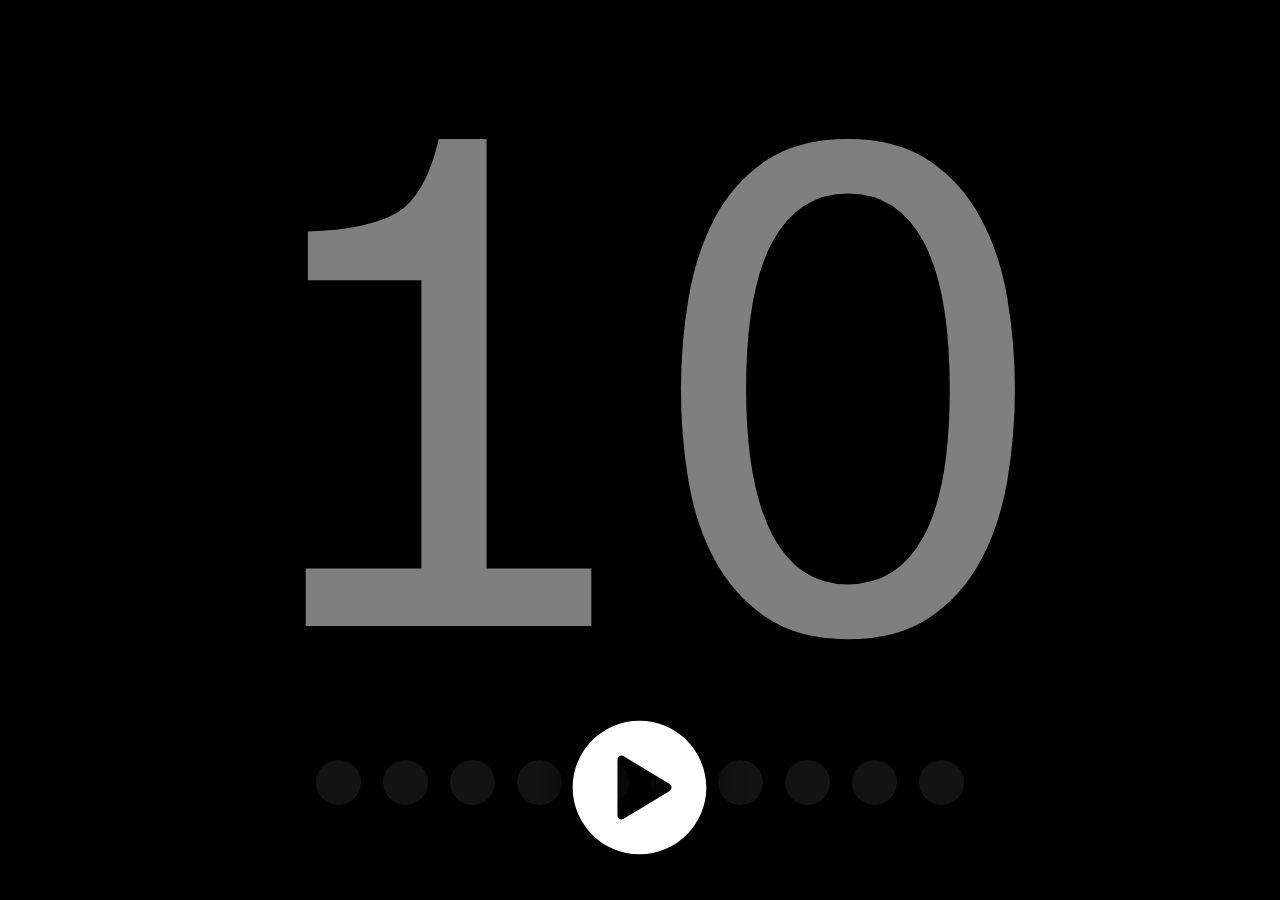
<file: index.html>
<!DOCTYPE html>
<html class="no-js" style="background-color: rgb(0, 0, 0); cursor: none;" lang="en">

<head>
  <meta http-equiv="content-type" content="text/html; charset=UTF-8">
  <meta charset="utf-8">
  <title>Talk Countdown</title>
  <meta name="description" content="Speaker Timer">
  <meta name="viewport" content="width=device-width, initial-scale=1, maximum-scale=1, user-scalable=no">
  <meta name="apple-mobile-web-app-capable" content="yes">
  <meta name="apple-mobile-web-app-status-bar-style" content="black-translucent">
  <meta name="theme-color" content="#ffffff">
  <link rel="stylesheet" href="css/main.css">
  <script src="js/main.js"></script>
</head>

<body class="" style="background-color: rgb(0, 0, 0);">
  <!-- <div id="sponsor" style="display:none;position: absolute; top: 20px; left: 30px; font-size: 30pt;">
    <img style="vertical-align:text-top" height="80" src="azurelogo2.png" />
    <span style="color: #999999">Official supplier of timers to DDD By Night</span>
  </div> -->
  <div class="container-fluid" style="background-color: rgb(0, 0, 0);">
    <div id="counter-wrapper" class="row" style="display: none;">
      <div class="col-xs-12">
        <div id="overtime" style="display: none;">
          &nbsp;

        </div>
        <div id="timer" class="timer-undertime">

          <div id="counter-container">17</div>
        </div>
      </div>
    </div>
    <div id="dot-wrapper" class="row" style="display: none;">
      <div id="dots" class="row dotStart">
        <div class="dotblock">
          <div id="one" class="dot dotFade"></div>
        </div>
        <div class="dotblock">
          <div id="two" class="dot"></div>
        </div>
        <div class="dotblock">
          <div id="three" class="dot"></div>
        </div>
        <div class="dotblock">
          <div id="four" class="dot"></div>
        </div>
        <div class="dotblock">
          <div id="five" class="dot"></div>
        </div>
        <div class="dotblock">
          <div id="six" class="dot"></div>
        </div>
        <div class="dotblock">
          <div id="seven" class="dot"></div>
        </div>
        <div class="dotblock">
          <div id="eight" class="dot"></div>
        </div>
        <div class="dotblock">
          <div id="nine" class="dot"></div>
        </div>
        <div class="dotblock">
          <div id="ten" class="dot"></div>
        </div>
      </div>
      <div id="pause" class="fade-object" style="display: none;">
        <div class="pausedot" style="display: block;"><img src="images/pause.svg" id="pause-icon"></div>
      </div>
    </div>
    <div id="pauseModal" aria-hidden="true" class="modal fade" style="display: none;">
      <div class="modalOptions">
        <div class="row">
          <div class="col-xs-2 modaldot col-xs-offset-4">
            <div id="resume" class="helpdot"><img src="images/play.svg" id="modal-play-icon" class="svg">
              <p>Resume</p>
            </div>
          </div>
          <div class="col-xs-2 modaldot">
            <div id="restart" class="helpdot"><img src="images/start-over.svg" id="modal-play-icon" class="svg">
              <p>Start&nbsp;Over</p>
            </div>
          </div>
        </div>
      </div>
    </div>
    <div id="startPauseModal" aria-hidden="true" class="modal" style="display: none;">
      <div class="modalOptions">
        <div class="row">
          <div class="col-xs-2 modaldot col-xs-offset-5">
            <div id="startPlay" class="helpdot"><img src="images/play.svg" id="modal-play-icon" class="svg">
              <p></p>
            </div>
          </div>
        </div>
      </div>
    </div>
  </div>
  <script type="text/javascript">
    $(document).ready(function () {
      countdown.initialize();
    });
  </script>
</body>

</html>
</file>
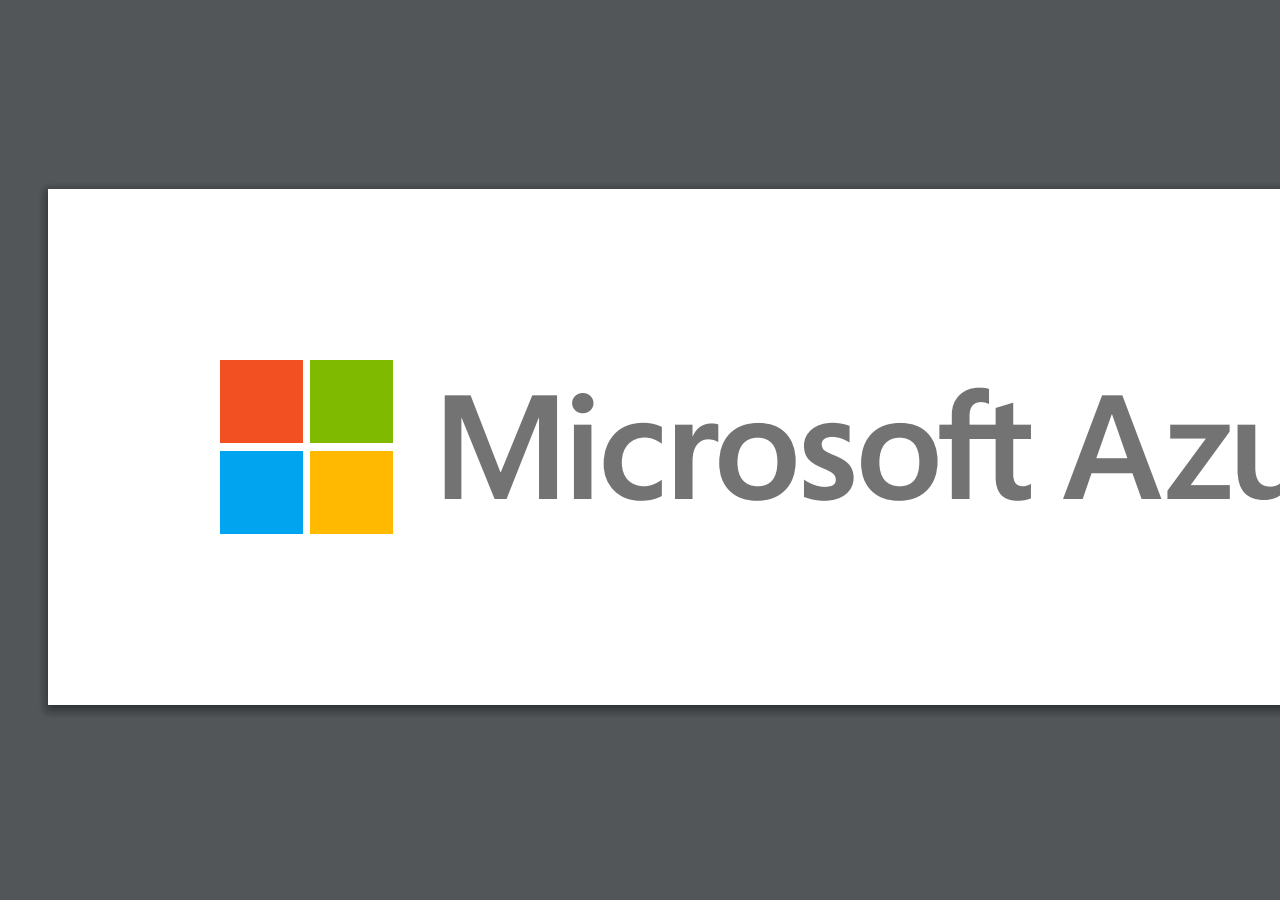
<file: logo.html>
<html>
    <body bgcolor="#525659">
        <table width="100%" height="100%">
            <tr align="center" valign="middle" height="100%">
                <td width="100%" align="center" valign="middle"><img src="azurelogobig.png" /></td>
            </tr>
        </table>
    </body>
</html>
</file>
